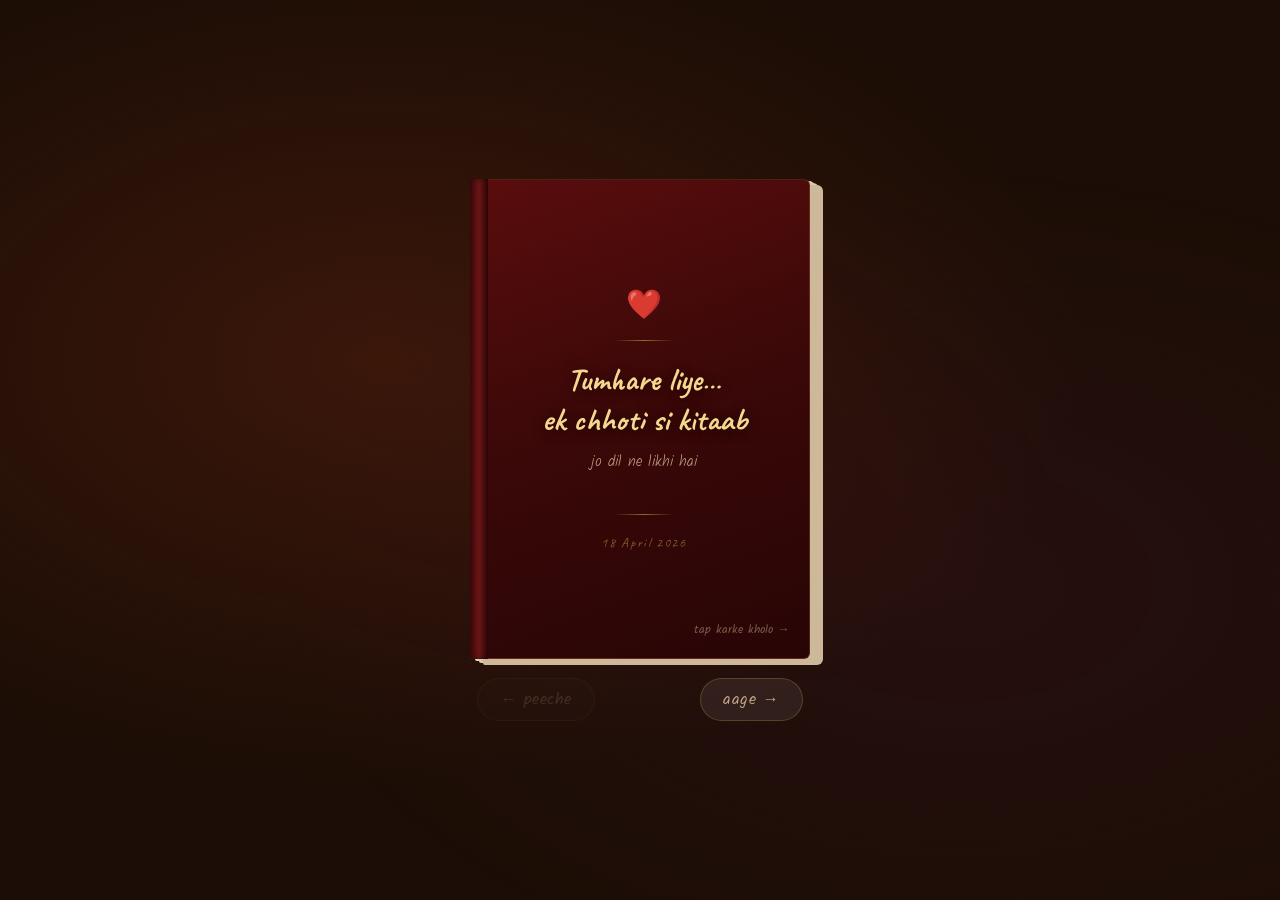
<file: birthday_book.html>
<!DOCTYPE html>
<html lang="hi">
<head>
<meta charset="UTF-8">
<meta name="viewport" content="width=device-width, initial-scale=1.0, maximum-scale=1.0">
<title>Tumhare liye ❤️</title>
<link href="https://fonts.googleapis.com/css2?family=Kalam:wght@300;400;700&family=Caveat:wght@400;600;700&family=Playfair+Display:ital@1&display=swap" rel="stylesheet">
<style>
*, *::before, *::after { box-sizing: border-box; margin: 0; padding: 0; }

html, body {
  height: 100%;
  background: #1c0e06;
  display: flex;
  align-items: center;
  justify-content: center;
  overflow: hidden;
  user-select: none;
  -webkit-tap-highlight-color: transparent;
}

/* ── ambient background ── */
body::before {
  content: '';
  position: fixed; inset: 0;
  background:
    radial-gradient(ellipse at 30% 40%, rgba(120,40,20,0.35) 0%, transparent 55%),
    radial-gradient(ellipse at 75% 65%, rgba(80,20,50,0.2) 0%, transparent 50%);
  pointer-events: none;
}

/* ══════════════════════════════
   BOOK CONTAINER
══════════════════════════════ */
.scene {
  perspective: 1800px;
  display: flex;
  align-items: center;
  justify-content: center;
  width: 100vw;
  height: 100vh;
}

.book-wrap {
  position: relative;
  display: flex;
  flex-direction: column;
  align-items: center;
  gap: 1.2rem;
}

.book {
  position: relative;
  width: min(340px, 88vw);
  height: min(480px, 72vh);
  transform-style: preserve-3d;
}

/* ── page stack shadow (makes book look thick) ── */
.book-stack {
  position: absolute;
  bottom: -2px; right: -5px;
  width: 100%; height: 100%;
  background: #e8d8c0;
  border-radius: 2px 6px 6px 2px;
  z-index: 0;
}
.book-stack::before {
  content: '';
  position: absolute;
  bottom: -2px; right: -4px;
  width: 100%; height: 100%;
  background: #dcc8ac;
  border-radius: 2px 6px 6px 2px;
}
.book-stack::after {
  content: '';
  position: absolute;
  bottom: -4px; right: -8px;
  width: 100%; height: 100%;
  background: #ceb89a;
  border-radius: 2px 6px 6px 2px;
}

/* spine */
.book-spine {
  position: absolute;
  left: 0; top: 0; bottom: 0;
  width: 18px;
  background: linear-gradient(to right, #3a0808, #6b1515, #3a0808);
  border-radius: 3px 0 0 3px;
  z-index: 10;
  box-shadow: inset -2px 0 6px rgba(0,0,0,0.4);
}

/* ── pages ── */
.page {
  position: absolute;
  inset: 0;
  border-radius: 2px 6px 6px 2px;
  overflow: hidden;
  display: flex;
  flex-direction: column;
  z-index: 5;
  transform-origin: left center;
  backface-visibility: hidden;
  will-change: transform, opacity;
}

.page.hidden { display: none; }

/* ── COVER ── */
.page-cover {
  background: linear-gradient(160deg, #5a0d0d 0%, #3a0808 50%, #280505 100%);
  align-items: center;
  justify-content: center;
  text-align: center;
  padding: 2rem 2rem 2rem 2.5rem;
  cursor: pointer;
  border: 1px solid rgba(200,150,80,0.2);
}

.cover-ornament {
  font-size: 1.8rem;
  margin-bottom: 1.2rem;
  opacity: 0.85;
  animation: gentle-pulse 3s ease-in-out infinite;
}
@keyframes gentle-pulse {
  0%,100% { transform: scale(1); opacity: 0.85; }
  50% { transform: scale(1.08); opacity: 1; }
}

.cover-line-top {
  width: 60px; height: 1px;
  background: linear-gradient(to right, transparent, rgba(212,168,67,0.6), transparent);
  margin: 0 auto 1.2rem;
}

.cover-title {
  font-family: 'Caveat', cursive;
  font-size: clamp(1.5rem, 6vw, 2rem);
  font-weight: 700;
  color: #f5d78e;
  line-height: 1.25;
  text-shadow: 0 2px 12px rgba(0,0,0,0.5);
  margin-bottom: 0.6rem;
}

.cover-sub {
  font-family: 'Kalam', cursive;
  font-size: 0.95rem;
  font-weight: 300;
  color: rgba(240,210,170,0.7);
  margin-bottom: 1.5rem;
}

.cover-date {
  font-family: 'Caveat', cursive;
  font-size: 0.85rem;
  color: rgba(212,168,67,0.5);
  letter-spacing: 0.12em;
}

.cover-tap-hint {
  position: absolute;
  bottom: 1.2rem; right: 1.2rem;
  font-family: 'Kalam', cursive;
  font-size: 0.75rem;
  color: rgba(240,210,170,0.4);
  animation: blink 2.5s ease-in-out infinite;
}
@keyframes blink { 0%,100%{opacity:0.4;} 50%{opacity:1;} }

/* ── inner pages ── */
.page-inner {
  background: #fffbf2;
  padding: 1.5rem 1.4rem 1.2rem 2.2rem;
  justify-content: space-between;
  border-left: 18px solid transparent; /* spine space */
}

.page-top-bar {
  height: 5px;
  border-radius: 0 2px 0 0;
  flex-shrink: 0;
  margin-bottom: 1.2rem;
}
.bar-red    { background: #c0392b; }
.bar-purple { background: #7d3c98; }
.bar-blue   { background: #1a5276; }
.bar-black  { background: #555; }
.bar-gold   { background: #c0952b; }

/* lined paper */
.page-inner::before {
  content: '';
  position: absolute;
  top: 0; left: 2rem; right: 0; bottom: 0;
  background-image: repeating-linear-gradient(
    transparent, transparent 31px,
    rgba(160,130,100,0.1) 31px, rgba(160,130,100,0.1) 32px
  );
  pointer-events: none;
}
.page-inner::after {
  content: '';
  position: absolute;
  top: 0; left: 2.8rem; bottom: 0; width: 1px;
  background: rgba(180,100,100,0.12);
}

.page-body {
  flex: 1;
  min-height: 0;
  display: flex;
  flex-direction: column;
  align-items: center;
  justify-content: center;
  text-align: center;
  padding: 0.5rem 0.5rem 0;
  position: relative;
  z-index: 1;
}

.page-quote {
  font-family: 'Kalam', cursive;
  font-size: clamp(1rem, 3.5vw, 1.22rem);
  font-weight: 400;
  line-height: 1.65;
  color: #2a1a0e;
}

/* intro page special */
.page-intro .page-quote {
  font-size: clamp(0.88rem, 3vw, 1.05rem);
  line-height: 1.8;
  text-align: left;
  color: #2a1a0e;
  white-space: pre-wrap;
}

.page-footer {
  display: flex;
  align-items: center;
  justify-content: space-between;
  padding-top: 0.8rem;
  border-top: 1px solid rgba(160,130,100,0.15);
  flex-shrink: 0;
  position: relative; z-index: 1;
}

.page-num {
  font-family: 'Caveat', cursive;
  font-size: 0.75rem;
  color: rgba(100,80,60,0.45);
}

.page-turn-hint {
  font-family: 'Kalam', cursive;
  font-size: 0.72rem;
  color: rgba(100,80,60,0.4);
  animation: blink 3s ease-in-out infinite;
}

/* color dot */
.color-dot {
  width: 7px; height: 7px;
  border-radius: 50%;
  flex-shrink: 0;
}
.dot-red    { background: #c0392b; }
.dot-purple { background: #7d3c98; }
.dot-blue   { background: #1a5276; }
.dot-black  { background: #888; }

/* ── scrollable letter/calc pages ── */
.page-letter .page-body,
.page-calc .page-body {
  overflow-y: auto;
  -webkit-overflow-scrolling: touch;
  align-items: flex-start;
  justify-content: flex-start;
  text-align: left;
  padding-right: 0.3rem;
  gap: 0;
}
.page-letter .page-body::-webkit-scrollbar,
.page-calc .page-body::-webkit-scrollbar { width: 3px; }
.page-letter .page-body::-webkit-scrollbar-thumb,
.page-calc .page-body::-webkit-scrollbar-thumb { background: rgba(160,110,80,0.3); border-radius: 2px; }

.letter-salute {
  font-family: 'Kalam', cursive;
  font-size: 1.1rem;
  font-weight: 700;
  color: #8b1a1a;
  margin-bottom: 0.8rem;
}
.letter-text {
  font-family: 'Kalam', cursive;
  font-size: clamp(0.82rem, 2.6vw, 0.94rem);
  line-height: 1.85;
  color: #2a1a0e;
}
.letter-sign {
  font-family: 'Caveat', cursive;
  font-size: 0.95rem;
  color: #8b6347;
  font-style: italic;
  margin-top: 0.7rem;
}

.calc-pin {
  font-size: 0.9rem;
  margin-bottom: 0.4rem;
  display: block;
}
.calc-box {
  background: rgba(255,230,100,0.18);
  border-left: 3px solid #c0a020;
  border-radius: 0 4px 4px 0;
  padding: 0.5rem 0.7rem;
  margin: 0.6rem 0;
  font-family: 'Kalam', cursive;
  font-size: clamp(0.82rem, 2.5vw, 0.92rem);
  color: #3a2800;
  line-height: 1.7;
}
.calc-highlight {
  font-weight: 700;
  color: #7a4800;
}
.calc-ending {
  font-family: 'Kalam', cursive;
  font-size: clamp(0.82rem, 2.5vw, 0.93rem);
  line-height: 1.8;
  color: #2a1a0e;
  margin-top: 0.5rem;
}

/* ══ FLIP ANIMATIONS ══ */
@keyframes flipOut {
  0%   { transform: rotateY(0deg); }
  100% { transform: rotateY(-90deg); }
}
@keyframes flipIn {
  0%   { transform: rotateY(90deg); }
  100% { transform: rotateY(0deg); }
}
@keyframes flipOutBack {
  0%   { transform: rotateY(0deg); }
  100% { transform: rotateY(90deg); }
}
@keyframes flipInBack {
  0%   { transform: rotateY(-90deg); }
  100% { transform: rotateY(0deg); }
}

.anim-flip-out      { animation: flipOut 0.22s ease-in forwards; }
.anim-flip-in       { animation: flipIn 0.22s ease-out forwards; }
.anim-flip-out-back { animation: flipOutBack 0.22s ease-in forwards; }
.anim-flip-in-back  { animation: flipInBack 0.22s ease-out forwards; }

/* ══ NAV BUTTONS ══ */
.nav-row {
  display: flex;
  align-items: center;
  gap: 1.4rem;
  position: relative;
  z-index: 20;
}

.nav-btn {
  background: rgba(255,255,255,0.07);
  border: 1px solid rgba(212,168,67,0.25);
  color: rgba(240,210,170,0.75);
  font-family: 'Kalam', cursive;
  font-size: 1rem;
  padding: 0.5rem 1.4rem;
  border-radius: 40px;
  cursor: pointer;
  transition: all 0.2s;
  letter-spacing: 0.03em;
}
.nav-btn:hover { background: rgba(212,168,67,0.15); color: #f5d78e; }
.nav-btn:active { transform: scale(0.96); }
.nav-btn:disabled { opacity: 0.2; cursor: default; }

.page-counter {
  font-family: 'Caveat', cursive;
  font-size: 0.9rem;
  color: rgba(240,210,170,0.45);
  min-width: 60px;
  text-align: center;
}

/* left/right tap zones on page */
.tap-left, .tap-right {
  position: absolute;
  top: 0; bottom: 0;
  width: 40%;
  z-index: 20;
  cursor: pointer;
}
.tap-left  { left: 0; }
.tap-right { right: 0; }
</style>
</head>
<body>

<div class="scene">
  <div class="book-wrap">

    <div class="book" id="book">
      <div class="book-stack"></div>
      <div class="book-spine"></div>
      <!-- pages injected by JS -->
    </div>

    <div class="nav-row">
      <button class="nav-btn" id="btnPrev" onclick="turnPage(-1)" disabled>← peeche</button>
      <span class="page-counter" id="counter"></span>
      <button class="nav-btn" id="btnNext" onclick="turnPage(1)">aage →</button>
    </div>

  </div>
</div>

<script>
const notes = [
  ['red','Bas tum'],['black','Tum + main = trouble 😏'],['purple','Tumhari bahut yaad aati hai'],
  ['red','Tum meri ho… bas'],['blue','Mujhe tumpe proud hai'],['purple','Tumhare bina sab adhoora'],
  ['red','Tum meri peace ho'],['black','Tum meri weakness ho'],['blue','Tum enough ho'],
  ['purple','Distance irritate karta hai'],['red','Tum meri life ho'],['purple','Har din tumse milne ka wait'],
  ['blue','Tum strong ho'],['black','Tumhe dekh ke control loose ho jata hai 😏'],['red','Tum meri comfort ho'],
  ['purple','Tumhare bina din incomplete'],['blue','Tum sab kar sakti ho'],['black','Tum dangerously attractive ho'],
  ['red','Tum meri jagah ho'],['purple','Raat me tum zyada yaad aati ho'],['red','Bas tum ❤️'],
  ['blue','Tum meri support system ho'],['purple','Tumhe paas chahiye hota hai kabhi kabhi'],
  ['black','Tum meri distraction ho'],['red','Tum meri constant ho'],['purple','Tumhare bina boring lagta hai'],
  ['blue','Tum amazing ho'],['black','Tum meri ho 😏'],['red','Tum meri story ho'],
  ['purple','Tumhari presence hi kaafi hai'],['red','Tum meri ho… bas ❤️'],['blue','Tum solid ho'],
  ['purple','Tumhare saath hona miss karta hoon'],['black','Tum ho toh sab intense lagta hai'],
  ['red','Tum meri reality ho'],['purple','Tumhare bina sab slow lagta hai'],['blue','Tum genuine ho'],
  ['black','Tumhe dekh ke thoughts dangerous ho jate hain 😉'],['red','Tum meri priority ho'],
  ['purple','Tum door ho… phir bhi paas ho'],['red','Bas tum'],['blue','Tum real ho'],
  ['purple','Tumhe paas rakhna hai bas'],['black','Tum ho toh focus shift ho jata hai'],
  ['red','Tum meri safe jagah ho'],['purple','Tumhare bina sab off track'],['blue','Tum important ho'],
  ['black','Tum meri favourite trouble ho'],['red','Tum meri life ka best feeling ho'],
  ['purple','Tumhare bina kuch bhi same nahi'],['red','Tum meri ho… bas'],['blue','Tum powerful ho'],
  ['purple','Tumhari yaad strong hai'],['black','Tum meri aadat ban rahi ho'],['red','Tum meri peace ho'],
  ['purple','Distance tough hai'],['blue','Tum meri strength ho'],['black','Tum paas hoti ho toh sab bhool jata hoon'],
  ['red','Tum meri comfort ho'],['purple','Tumhare saath sab complete'],['red','Bas tum ❤️'],
  ['blue','Tum meri team ho'],['purple','Missing you is daily routine'],['black','Tum meri problem bhi ho solution bhi'],
  ['red','Tum meri jagah ho'],['purple','Tumhare bina sab slow lagta hai'],['blue','Tum dependable ho'],
  ['black','Tumhe ignore karna mushkil hai'],['red','Tum meri life ho'],['purple','Tumhare bina din incomplete'],
  ['red','Tum meri ho… bas ❤️'],['blue','Tum reliable ho'],['purple','Tumhari presence miss karta hoon'],
  ['black','Tum ho toh sab exciting lagta hai'],['red','Tum meri constant ho'],['purple','Tumhe feel karna hai'],
  ['blue','Tum meri clarity ho'],['black','Tum meri limit cross kara deti ho'],['red','Tum meri story ho'],
  ['purple','Tumhare bina boring lagta hai'],['red','Bas tum'],['blue','Tum meri energy ho'],
  ['purple','Har din tumse milne ka wait'],['black','Tum meri control test ho'],['red','Tum meri reality ho'],
  ['purple','Raat me tum zyada yaad aati ho'],['blue','Tum meri support ho'],
  ['black','Tum ho toh sab heat feel hota hai'],['red','Tum meri priority ho'],
  ['purple','Tumhari bahut yaad aati hai'],['red','Tum meri ho… bas'],['blue','Tum meri backbone ho'],
  ['purple','Tum door ho par dil ke paas ho'],['black','Tum meri weakness ho'],['red','Tum meri peace ho'],
  ['purple','Tumhare bina sab adhoora'],['blue','Tum strong backbone ho'],['black','Tum ho toh sab addictive lagta hai'],
  ['red','Tum meri comfort ho'],['purple','Tumhe paas chahiye hota hai'],['red','Bas tum ❤️'],
  ['blue','Tum meri partner ho'],['purple','Distance irritate karta hai'],['black','Tum ho toh sab risky lagta hai'],
  ['red','Tum meri jagah ho'],['purple','Tumhare bina sab off track'],['blue','Tum meri confidence ho'],
  ['black','Tum ho toh sab wild lagta hai'],['red','Tum meri life ho'],['purple','Tumhare bina sab slow lagta hai'],
  ['red','Tum meri ho… bas ❤️'],['blue','Tum meri support system ho'],['purple','Tumhare bina kuch same nahi'],
  ['black','Tum ho toh sab shift ho jata hai'],['red','Tum meri reality ho'],['purple','Tumhari yaad strong hai'],
  ['blue','Tum amazing ho'],['black','Tum + main = trouble 😏'],['red','Bas tum'],
  ['purple','Bas tum hi chahiye']
];

// build pages array: 0=cover, 1=intro, 2..121=notes, 122=ending
const pages = [];
const book  = document.getElementById('book');

function makePage(cls) {
  const d = document.createElement('div');
  d.className = 'page hidden ' + cls;
  book.appendChild(d);
  pages.push(d);
  return d;
}

// COVER
const cover = makePage('page-cover');
cover.innerHTML = `
  <div class="cover-ornament">❤️</div>
  <div class="cover-line-top"></div>
  <div class="cover-title">Tumhare liye…<br>ek chhoti si kitaab</div>
  <div class="cover-sub">jo dil ne likhi hai</div>
  <div class="cover-line-top" style="margin-top:1rem"></div>
  <div class="cover-date">18 April 2026</div>
  <div class="cover-tap-hint">tap karke kholo →</div>
  <div class="tap-right" onclick="turnPage(1)"></div>
`;

// HOME PAGE 1 — Birthday Message
const home1 = makePage('page-inner page-letter');
home1.innerHTML = `
  <div class="page-top-bar bar-red"></div>
  <div class="page-body">
    <div class="letter-salute">जन्मदिन मुबारक हो ❤️</div>
    <div class="letter-text">सच बोलें तो तुम्हारे बिना सब अधूरा लगता है, और तुम्हारे साथ सब पूरा। तुम हो तो हर चीज़ आसान लगती है, हर दिन manageable लगता है।

तुम्हारी आदत सी हो गई है हमें… और अब बस तुम ही चाहिए।

Distance हो या situation कुछ भी हो, तुम हमेशा हमारे साथ रहती हो — दिमाग में, दिल में, हर जगह। और सच बताएं… कभी-कभी तुम्हें इतना पास रखने का मन करता है कि कहीं जाने ही ना दूँ 😏

हम शायद हर बार सही तरीके से express नहीं कर पाते, पर सच में… तुम हमारी life का best part हो।

आज का दिन तुम्हारा है, और honestly, तुम ही हमारी सबसे बड़ी खुशी हो।

आज थोड़ा ज़्यादा प्यार मिलने वाला है तुम्हें… ready रहना 😉</div>
    <div class="letter-sign">बस ऐसे ही हमारी रहना… हमेशा ❤️</div>
  </div>
  <div class="page-footer">
    <span class="page-num">❤️</span>
    <span class="page-turn-hint">aage palatna →</span>
  </div>
  <div class="tap-left" onclick="turnPage(-1)"></div>
  <div class="tap-right" onclick="turnPage(1)"></div>
`;

// HOME PAGE 2 — Fun Calculation
const home2 = makePage('page-inner page-calc');
home2.innerHTML = `
  <div class="page-top-bar bar-gold"></div>
  <div class="page-body">
    <span class="calc-pin">📌</span>
    <div class="calc-box">
      Ek chhota sa calculation kiya… 😄<br>
      <span class="calc-highlight">18 April 1998 → aaj tak</span><br>
      = 27 years, 11 months, 30 days<br>
      Matlab… <span class="calc-highlight">335 months aur 30 days</span><br>
      (almost 336 months)
    </div>
    <div class="calc-ending">Aur itne time me duniya me bahut kuch hua hoga… par sabse best cheez jo hui —<br><br>
      <span style="font-weight:700;color:#8b1a1a;">wo tum ho ❤️</span><br><br>
      Aur honestly… ab bas <span style="font-weight:700;">lifetime subscription</span> chahiye tumhari 😉
    </div>
  </div>
  <div class="page-footer">
    <span class="page-num">😄</span>
    <span class="page-turn-hint">notes dekhna → →</span>
  </div>
  <div class="tap-left" onclick="turnPage(-1)"></div>
  <div class="tap-right" onclick="turnPage(1)"></div>
`;

// NOTE PAGES
notes.forEach(([color, text], i) => {
  const p = makePage('page-inner');
  const barClass  = { red:'bar-red', purple:'bar-purple', blue:'bar-blue', black:'bar-black' }[color];
  const dotClass  = { red:'dot-red', purple:'dot-purple', blue:'dot-blue', black:'dot-black' }[color];
  const isLast = i === notes.length - 1;
  p.innerHTML = `
    <div class="page-top-bar ${barClass}"></div>
    <div class="page-body">
      <div class="page-quote">${text}</div>
    </div>
    <div class="page-footer">
      <span class="page-num">${i+1} / ${notes.length}</span>
      <span class="color-dot ${dotClass}"></span>
      <span class="page-turn-hint">${isLast ? '← wapas' : 'aage palatna →'}</span>
    </div>
    <div class="tap-left" onclick="turnPage(-1)"></div>
    <div class="tap-right" onclick="turnPage(1)"></div>
  `;
});

// ENDING PAGE
const ending = makePage('page-inner');
ending.innerHTML = `
  <div class="page-top-bar bar-red"></div>
  <div class="page-body" style="gap:0.8rem">
    <div style="font-size:2rem">❤️</div>
    <div class="page-quote" style="font-size:1.3rem;font-weight:700;font-family:'Caveat',cursive;">bas tum…</div>
    <div class="page-quote" style="font-size:0.95rem;opacity:0.6;margin-top:0.4rem">hamesha ❤️</div>
  </div>
  <div class="page-footer">
    <span class="page-num">— aakhir</span>
    <span class="page-turn-hint"></span>
  </div>
  <div class="tap-left" onclick="turnPage(-1)"></div>
`;

// ── STATE ──
let cur = 0;
let flipping = false;
pages[0].classList.remove('hidden');

updateUI();

function updateUI() {
  document.getElementById('counter').textContent =
    cur === 0 ? '' :
    cur === 1 ? '❤️' :
    cur === 2 ? '😄' :
    cur === pages.length - 1 ? 'khatam ❤️' :
    `${cur - 2} / ${notes.length}`;

  document.getElementById('btnPrev').disabled = (cur === 0);
  document.getElementById('btnNext').disabled = (cur === pages.length - 1);
}

function turnPage(dir) {
  if (flipping) return;
  const next = cur + dir;
  if (next < 0 || next >= pages.length) return;

  flipping = true;
  const outPage = pages[cur];
  const inPage  = pages[next];

  const outAnim = dir > 0 ? 'anim-flip-out' : 'anim-flip-out-back';
  const inAnim  = dir > 0 ? 'anim-flip-in'  : 'anim-flip-in-back';

  outPage.classList.add(outAnim);

  setTimeout(() => {
    outPage.classList.remove(outAnim);
    outPage.classList.add('hidden');

    inPage.classList.remove('hidden');
    inPage.classList.add(inAnim);

    setTimeout(() => {
      inPage.classList.remove(inAnim);
      cur = next;
      flipping = false;
      updateUI();
    }, 220);
  }, 220);
}

// keyboard nav
document.addEventListener('keydown', e => {
  if (e.key === 'ArrowRight' || e.key === 'ArrowDown') turnPage(1);
  if (e.key === 'ArrowLeft'  || e.key === 'ArrowUp')   turnPage(-1);
});

// swipe
let touchX = null;
document.addEventListener('touchstart', e => { touchX = e.touches[0].clientX; }, { passive: true });
document.addEventListener('touchend', e => {
  if (touchX === null) return;
  const dx = e.changedTouches[0].clientX - touchX;
  if (Math.abs(dx) > 40) turnPage(dx < 0 ? 1 : -1);
  touchX = null;
}, { passive: true });
</script>
</body>
</html>
</file>
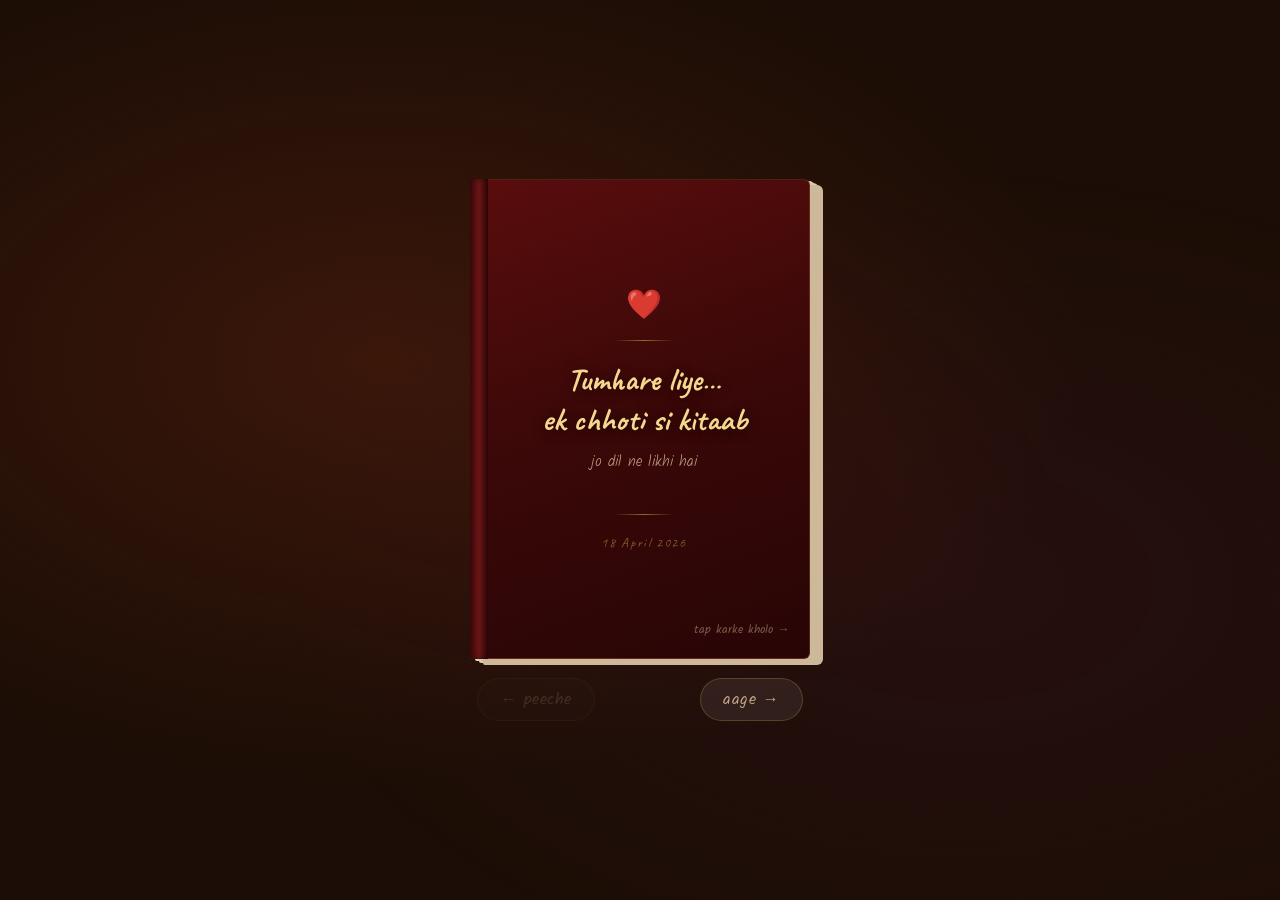
<file: docs/birthday_book.html>
<!DOCTYPE html>
<html lang="hi">
<head>
<meta charset="UTF-8">
<meta name="viewport" content="width=device-width, initial-scale=1.0, maximum-scale=1.0">
<title>Tumhare liye ❤️</title>
<link href="https://fonts.googleapis.com/css2?family=Kalam:wght@300;400;700&family=Caveat:wght@400;600;700&family=Playfair+Display:ital@1&display=swap" rel="stylesheet">
<style>
*, *::before, *::after { box-sizing: border-box; margin: 0; padding: 0; }

html, body {
  height: 100%;
  background: #1c0e06;
  display: flex;
  align-items: center;
  justify-content: center;
  overflow: hidden;
  user-select: none;
  -webkit-tap-highlight-color: transparent;
}

/* ── ambient background ── */
body::before {
  content: '';
  position: fixed; inset: 0;
  background:
    radial-gradient(ellipse at 30% 40%, rgba(120,40,20,0.35) 0%, transparent 55%),
    radial-gradient(ellipse at 75% 65%, rgba(80,20,50,0.2) 0%, transparent 50%);
  pointer-events: none;
}

/* ══════════════════════════════
   BOOK CONTAINER
══════════════════════════════ */
.scene {
  perspective: 1800px;
  display: flex;
  align-items: center;
  justify-content: center;
  width: 100vw;
  height: 100vh;
}

.book-wrap {
  position: relative;
  display: flex;
  flex-direction: column;
  align-items: center;
  gap: 1.2rem;
}

.book {
  position: relative;
  width: min(340px, 88vw);
  height: min(480px, 72vh);
  transform-style: preserve-3d;
}

/* ── page stack shadow (makes book look thick) ── */
.book-stack {
  position: absolute;
  bottom: -2px; right: -5px;
  width: 100%; height: 100%;
  background: #e8d8c0;
  border-radius: 2px 6px 6px 2px;
  z-index: 0;
}
.book-stack::before {
  content: '';
  position: absolute;
  bottom: -2px; right: -4px;
  width: 100%; height: 100%;
  background: #dcc8ac;
  border-radius: 2px 6px 6px 2px;
}
.book-stack::after {
  content: '';
  position: absolute;
  bottom: -4px; right: -8px;
  width: 100%; height: 100%;
  background: #ceb89a;
  border-radius: 2px 6px 6px 2px;
}

/* spine */
.book-spine {
  position: absolute;
  left: 0; top: 0; bottom: 0;
  width: 18px;
  background: linear-gradient(to right, #3a0808, #6b1515, #3a0808);
  border-radius: 3px 0 0 3px;
  z-index: 10;
  box-shadow: inset -2px 0 6px rgba(0,0,0,0.4);
}

/* ── pages ── */
.page {
  position: absolute;
  inset: 0;
  border-radius: 2px 6px 6px 2px;
  overflow: hidden;
  display: flex;
  flex-direction: column;
  z-index: 5;
  transform-origin: left center;
  backface-visibility: hidden;
  will-change: transform, opacity;
}

.page.hidden { display: none; }

/* ── COVER ── */
.page-cover {
  background: linear-gradient(160deg, #5a0d0d 0%, #3a0808 50%, #280505 100%);
  align-items: center;
  justify-content: center;
  text-align: center;
  padding: 2rem 2rem 2rem 2.5rem;
  cursor: pointer;
  border: 1px solid rgba(200,150,80,0.2);
}

.cover-ornament {
  font-size: 1.8rem;
  margin-bottom: 1.2rem;
  opacity: 0.85;
  animation: gentle-pulse 3s ease-in-out infinite;
}
@keyframes gentle-pulse {
  0%,100% { transform: scale(1); opacity: 0.85; }
  50% { transform: scale(1.08); opacity: 1; }
}

.cover-line-top {
  width: 60px; height: 1px;
  background: linear-gradient(to right, transparent, rgba(212,168,67,0.6), transparent);
  margin: 0 auto 1.2rem;
}

.cover-title {
  font-family: 'Caveat', cursive;
  font-size: clamp(1.5rem, 6vw, 2rem);
  font-weight: 700;
  color: #f5d78e;
  line-height: 1.25;
  text-shadow: 0 2px 12px rgba(0,0,0,0.5);
  margin-bottom: 0.6rem;
}

.cover-sub {
  font-family: 'Kalam', cursive;
  font-size: 0.95rem;
  font-weight: 300;
  color: rgba(240,210,170,0.7);
  margin-bottom: 1.5rem;
}

.cover-date {
  font-family: 'Caveat', cursive;
  font-size: 0.85rem;
  color: rgba(212,168,67,0.5);
  letter-spacing: 0.12em;
}

.cover-tap-hint {
  position: absolute;
  bottom: 1.2rem; right: 1.2rem;
  font-family: 'Kalam', cursive;
  font-size: 0.75rem;
  color: rgba(240,210,170,0.4);
  animation: blink 2.5s ease-in-out infinite;
}
@keyframes blink { 0%,100%{opacity:0.4;} 50%{opacity:1;} }

/* ── inner pages ── */
.page-inner {
  background: #fffbf2;
  padding: 1.2rem 1.2rem 1rem 2.2rem;
  justify-content: space-between;
  border-left: 18px solid transparent;
}

.page-top-bar {
  height: 5px;
  border-radius: 0 2px 0 0;
  flex-shrink: 0;
  margin-bottom: 1.2rem;
}
.bar-red    { background: #c0392b; }
.bar-purple { background: #7d3c98; }
.bar-blue   { background: #1a5276; }
.bar-black  { background: #555; }
.bar-gold   { background: #c0952b; }

/* lined paper */
.page-inner::before {
  content: '';
  position: absolute;
  top: 0; left: 2rem; right: 0; bottom: 0;
  background-image: repeating-linear-gradient(
    transparent, transparent 31px,
    rgba(160,130,100,0.1) 31px, rgba(160,130,100,0.1) 32px
  );
  pointer-events: none;
}
.page-inner::after {
  content: '';
  position: absolute;
  top: 0; left: 2.8rem; bottom: 0; width: 1px;
  background: rgba(180,100,100,0.12);
}

.page-body {
  flex: 1;
  min-height: 0;
  display: flex;
  flex-direction: column;
  align-items: center;
  justify-content: center;
  text-align: center;
  padding: 0.5rem 0.5rem 0;
  position: relative;
  z-index: 1;
}

.page-quote {
  font-family: 'Kalam', cursive;
  font-size: clamp(1rem, 3.5vw, 1.22rem);
  font-weight: 400;
  line-height: 1.65;
  color: #2a1a0e;
}

/* intro page special */
.page-intro .page-quote {
  font-size: clamp(0.88rem, 3vw, 1.05rem);
  line-height: 1.8;
  text-align: left;
  color: #2a1a0e;
  white-space: pre-wrap;
}

.page-footer {
  display: flex;
  align-items: center;
  justify-content: space-between;
  padding-top: 0.8rem;
  border-top: 1px solid rgba(160,130,100,0.15);
  flex-shrink: 0;
  position: relative; z-index: 1;
}

.page-num {
  font-family: 'Caveat', cursive;
  font-size: 0.75rem;
  color: rgba(100,80,60,0.45);
}

.page-turn-hint {
  font-family: 'Kalam', cursive;
  font-size: 0.72rem;
  color: rgba(100,80,60,0.4);
  animation: blink 3s ease-in-out infinite;
}

/* color dot */
.color-dot {
  width: 7px; height: 7px;
  border-radius: 50%;
  flex-shrink: 0;
}
.dot-red    { background: #c0392b; }
.dot-purple { background: #7d3c98; }
.dot-blue   { background: #1a5276; }
.dot-black  { background: #888; }

.letter-continued {
  font-family: 'Caveat', cursive;
  font-size: 0.82rem;
  color: #8b1a1a;
  opacity: 0.6;
  margin-top: 0.8rem;
  font-style: italic;
  animation: blink 2.5s ease-in-out infinite;
}
.letter-continued-top {
  font-family: 'Caveat', cursive;
  font-size: 0.78rem;
  color: #8b6347;
  opacity: 0.55;
  margin-bottom: 0.6rem;
  font-style: italic;
}

/* ── scrollable letter/calc pages ── */
.page-letter .page-body,
.page-calc .page-body {
  display: block;
  overflow-y: auto;
  -webkit-overflow-scrolling: touch;
  text-align: left;
  padding-right: 0.4rem;
}
.page-letter .page-body::-webkit-scrollbar,
.page-calc .page-body::-webkit-scrollbar { width: 3px; }
.page-letter .page-body::-webkit-scrollbar-thumb,
.page-calc .page-body::-webkit-scrollbar-thumb { background: rgba(160,110,80,0.3); border-radius: 2px; }

.letter-salute {
  font-family: 'Kalam', cursive;
  font-size: 1rem;
  font-weight: 700;
  color: #8b1a1a;
  margin-bottom: 0.6rem;
}
.letter-text {
  font-family: 'Kalam', cursive;
  font-size: clamp(0.76rem, 2.3vw, 0.86rem);
  line-height: 1.75;
  color: #2a1a0e;
  white-space: pre-wrap;
}
.letter-sign {
  font-family: 'Caveat', cursive;
  font-size: 0.9rem;
  color: #8b6347;
  font-style: italic;
  margin-top: 0.5rem;
}

.calc-pin {
  font-size: 0.9rem;
  margin-bottom: 0.4rem;
  display: block;
}
.calc-box {
  background: rgba(255,230,100,0.18);
  border-left: 3px solid #c0a020;
  border-radius: 0 4px 4px 0;
  padding: 0.5rem 0.7rem;
  margin: 0.6rem 0;
  font-family: 'Kalam', cursive;
  font-size: clamp(0.82rem, 2.5vw, 0.92rem);
  color: #3a2800;
  line-height: 1.7;
}
.calc-highlight {
  font-weight: 700;
  color: #7a4800;
}
.calc-ending {
  font-family: 'Kalam', cursive;
  font-size: clamp(0.82rem, 2.5vw, 0.93rem);
  line-height: 1.8;
  color: #2a1a0e;
  margin-top: 0.5rem;
}

/* ══ FLIP ANIMATIONS ══ */
@keyframes flipOut {
  0%   { transform: rotateY(0deg); }
  100% { transform: rotateY(-90deg); }
}
@keyframes flipIn {
  0%   { transform: rotateY(90deg); }
  100% { transform: rotateY(0deg); }
}
@keyframes flipOutBack {
  0%   { transform: rotateY(0deg); }
  100% { transform: rotateY(90deg); }
}
@keyframes flipInBack {
  0%   { transform: rotateY(-90deg); }
  100% { transform: rotateY(0deg); }
}

.anim-flip-out      { animation: flipOut 0.22s ease-in forwards; }
.anim-flip-in       { animation: flipIn 0.22s ease-out forwards; }
.anim-flip-out-back { animation: flipOutBack 0.22s ease-in forwards; }
.anim-flip-in-back  { animation: flipInBack 0.22s ease-out forwards; }

/* ══ NAV BUTTONS ══ */
.nav-row {
  display: flex;
  align-items: center;
  gap: 1.4rem;
  position: relative;
  z-index: 20;
}

.nav-btn {
  background: rgba(255,255,255,0.07);
  border: 1px solid rgba(212,168,67,0.25);
  color: rgba(240,210,170,0.75);
  font-family: 'Kalam', cursive;
  font-size: 1rem;
  padding: 0.5rem 1.4rem;
  border-radius: 40px;
  cursor: pointer;
  transition: all 0.2s;
  letter-spacing: 0.03em;
}
.nav-btn:hover { background: rgba(212,168,67,0.15); color: #f5d78e; }
.nav-btn:active { transform: scale(0.96); }
.nav-btn:disabled { opacity: 0.2; cursor: default; }

.page-counter {
  font-family: 'Caveat', cursive;
  font-size: 0.9rem;
  color: rgba(240,210,170,0.45);
  min-width: 60px;
  text-align: center;
}

/* left/right tap zones on page */
.tap-left, .tap-right {
  position: absolute;
  top: 0; bottom: 0;
  width: 40%;
  z-index: 20;
  cursor: pointer;
}
.tap-left  { left: 0; }
.tap-right { right: 0; }
</style>
</head>
<body>

<div class="scene">
  <div class="book-wrap">

    <div class="book" id="book">
      <div class="book-stack"></div>
      <div class="book-spine"></div>
      <!-- pages injected by JS -->
    </div>

    <div class="nav-row">
      <button class="nav-btn" id="btnPrev" onclick="turnPage(-1)" disabled>← peeche</button>
      <span class="page-counter" id="counter"></span>
      <button class="nav-btn" id="btnNext" onclick="turnPage(1)">aage →</button>
    </div>

  </div>
</div>

<script>
const notes = [
  ['red','Bas tum'],['black','Tum + main = trouble 😏'],['purple','Tumhari bahut yaad aati hai'],
  ['red','Tum meri ho… bas'],['blue','Mujhe tumpe proud hai'],['purple','Tumhare bina sab adhoora'],
  ['red','Tum meri peace ho'],['black','Tum meri weakness ho'],['blue','Tum enough ho'],
  ['purple','Distance irritate karta hai'],['red','Tum meri life ho'],['purple','Har din tumse milne ka wait'],
  ['blue','Tum strong ho'],['black','Tumhe dekh ke control loose ho jata hai 😏'],['red','Tum meri comfort ho'],
  ['purple','Tumhare bina din incomplete'],['blue','Tum sab kar sakti ho'],['black','Tum dangerously attractive ho'],
  ['red','Tum meri jagah ho'],['purple','Raat me tum zyada yaad aati ho'],['red','Bas tum ❤️'],
  ['blue','Tum meri support system ho'],['purple','Tumhe paas chahiye hota hai kabhi kabhi'],
  ['black','Tum meri distraction ho'],['red','Tum meri constant ho'],['purple','Tumhare bina boring lagta hai'],
  ['blue','Tum amazing ho'],['black','Tum meri ho 😏'],['red','Tum meri story ho'],
  ['purple','Tumhari presence hi kaafi hai'],['red','Tum meri ho… bas ❤️'],['blue','Tum solid ho'],
  ['purple','Tumhare saath hona miss karta hoon'],['black','Tum ho toh sab intense lagta hai'],
  ['red','Tum meri reality ho'],['purple','Tumhare bina sab slow lagta hai'],['blue','Tum genuine ho'],
  ['black','Tumhe dekh ke thoughts dangerous ho jate hain 😉'],['red','Tum meri priority ho'],
  ['purple','Tum door ho… phir bhi paas ho'],['red','Bas tum'],['blue','Tum real ho'],
  ['purple','Tumhe paas rakhna hai bas'],['black','Tum ho toh focus shift ho jata hai'],
  ['red','Tum meri safe jagah ho'],['purple','Tumhare bina sab off track'],['blue','Tum important ho'],
  ['black','Tum meri favourite trouble ho'],['red','Tum meri life ka best feeling ho'],
  ['purple','Tumhare bina kuch bhi same nahi'],['red','Tum meri ho… bas'],['blue','Tum powerful ho'],
  ['purple','Tumhari yaad strong hai'],['black','Tum meri aadat ban rahi ho'],['red','Tum meri peace ho'],
  ['purple','Distance tough hai'],['blue','Tum meri strength ho'],['black','Tum paas hoti ho toh sab bhool jata hoon'],
  ['red','Tum meri comfort ho'],['purple','Tumhare saath sab complete'],['red','Bas tum ❤️'],
  ['blue','Tum meri team ho'],['purple','Missing you is daily routine'],['black','Tum meri problem bhi ho solution bhi'],
  ['red','Tum meri jagah ho'],['purple','Tumhare bina sab slow lagta hai'],['blue','Tum dependable ho'],
  ['black','Tumhe ignore karna mushkil hai'],['red','Tum meri life ho'],['purple','Tumhare bina din incomplete'],
  ['red','Tum meri ho… bas ❤️'],['blue','Tum reliable ho'],['purple','Tumhari presence miss karta hoon'],
  ['black','Tum ho toh sab exciting lagta hai'],['red','Tum meri constant ho'],['purple','Tumhe feel karna hai'],
  ['blue','Tum meri clarity ho'],['black','Tum meri limit cross kara deti ho'],['red','Tum meri story ho'],
  ['purple','Tumhare bina boring lagta hai'],['red','Bas tum'],['blue','Tum meri energy ho'],
  ['purple','Har din tumse milne ka wait'],['black','Tum meri control test ho'],['red','Tum meri reality ho'],
  ['purple','Raat me tum zyada yaad aati ho'],['blue','Tum meri support ho'],
  ['black','Tum ho toh sab heat feel hota hai'],['red','Tum meri priority ho'],
  ['purple','Tumhari bahut yaad aati hai'],['red','Tum meri ho… bas'],['blue','Tum meri backbone ho'],
  ['purple','Tum door ho par dil ke paas ho'],['black','Tum meri weakness ho'],['red','Tum meri peace ho'],
  ['purple','Tumhare bina sab adhoora'],['blue','Tum strong backbone ho'],['black','Tum ho toh sab addictive lagta hai'],
  ['red','Tum meri comfort ho'],['purple','Tumhe paas chahiye hota hai'],['red','Bas tum ❤️'],
  ['blue','Tum meri partner ho'],['purple','Distance irritate karta hai'],['black','Tum ho toh sab risky lagta hai'],
  ['red','Tum meri jagah ho'],['purple','Tumhare bina sab off track'],['blue','Tum meri confidence ho'],
  ['black','Tum ho toh sab wild lagta hai'],['red','Tum meri life ho'],['purple','Tumhare bina sab slow lagta hai'],
  ['red','Tum meri ho… bas ❤️'],['blue','Tum meri support system ho'],['purple','Tumhare bina kuch same nahi'],
  ['black','Tum ho toh sab shift ho jata hai'],['red','Tum meri reality ho'],['purple','Tumhari yaad strong hai'],
  ['blue','Tum amazing ho'],['black','Tum + main = trouble 😏'],['red','Bas tum'],
  ['purple','Bas tum hi chahiye']
];

// build pages array: 0=cover, 1=intro, 2..121=notes, 122=ending
const pages = [];
const book  = document.getElementById('book');

function makePage(cls) {
  const d = document.createElement('div');
  d.className = 'page hidden ' + cls;
  book.appendChild(d);
  pages.push(d);
  return d;
}

// COVER
const cover = makePage('page-cover');
cover.innerHTML = `
  <div class="cover-ornament">❤️</div>
  <div class="cover-line-top"></div>
  <div class="cover-title">Tumhare liye…<br>ek chhoti si kitaab</div>
  <div class="cover-sub">jo dil ne likhi hai</div>
  <div class="cover-line-top" style="margin-top:1rem"></div>
  <div class="cover-date">18 April 2026</div>
  <div class="cover-tap-hint">tap karke kholo →</div>
  <div class="tap-right" onclick="turnPage(1)"></div>
`;

// HOME PAGE 1 — Birthday Message part 1
const home1 = makePage('page-inner page-letter');
home1.innerHTML = `
  <div class="page-top-bar bar-red"></div>
  <div class="page-body">
    <div class="letter-salute">जन्मदिन मुबारक हो Babbu ❤️</div>
    <div class="letter-text">सच बोलें तो तुम्हारे बिना सब अधूरा लगता है, और तुम्हारे साथ सब पूरा। तुम हो तो हर चीज आसान लगती है, हर दिन manageable लगता है। अब बस तुम ही चाहिए।

Distance हो या situation कुछ भी हो, तुम हमेशा हमारे साथ रहती हो — दिमाग में, दिल में, हर जगह।

और सच बताएं… कभी-कभी तुम्हें इतना पास रखने का मन करता है कि कहीं जाने ही ना दूँ 😏</div>
    <div class="letter-continued">aage bhi hai… →</div>
  </div>
  <div class="page-footer">
    <span class="page-num">❤️ 1 / 3</span>
    <span class="page-turn-hint">palatna →</span>
  </div>
  <div class="tap-left" onclick="turnPage(-1)"></div>
  <div class="tap-right" onclick="turnPage(1)"></div>
`;

// HOME PAGE 2 — Birthday Message part 2
const home1b = makePage('page-inner page-letter');
home1b.innerHTML = `
  <div class="page-top-bar bar-red"></div>
  <div class="page-body">
    <div class="letter-continued-top">← pehle wale se…</div>
    <div class="letter-text">हम शायद हर बार सही तरीके से express नहीं कर पाते, पर सच में… तुम हमारी life का best part हो।

आज का दिन तुम्हारा है, और honestly, तुम ही हमारी सबसे बड़ी खुशी हो।</div>
    <div class="letter-sign">बस ऐसे ही हमारी रहना… हमेशा ❤️</div>
    <div class="letter-continued">aur bhi hai… →</div>
  </div>
  <div class="page-footer">
    <span class="page-num">❤️ 2 / 3</span>
    <span class="page-turn-hint">palatna →</span>
  </div>
  <div class="tap-left" onclick="turnPage(-1)"></div>
  <div class="tap-right" onclick="turnPage(1)"></div>
`;

// HOME PAGE 3 — Dil ki baat
const home1c = makePage('page-inner page-letter');
home1c.innerHTML = `
  <div class="page-top-bar bar-red"></div>
  <div class="page-body">
    <div class="letter-continued-top">← dil se…</div>
    <div class="letter-text">hum din bhr tmhari baat kr rahe hote hain office me — ki humari biwi ye... humari biwi wo... humari biwi aisi karti hai 😄

par pata nahi, dimag me kya chalta hai ki tujhse kabhi share nahi kar paate.

aaj tera birthday hai — Happy Birthday Babbu 🎂

aur sorry… aa nahi paaye. Train ki ticket confirm nahi hui, paisa nahi tha isliye flight nahi kar paaye. Bahut mann karta hai tujhse milne ka…

ek do din pe tera sapna dekh hi lete hain — ki tu aayi hai humse milne. Isliye sapna hai 😔

iss mahine paisa ikattha karenge, agle mahine puri koshi karenge aane ki.</div>
    <div class="letter-sign">Thankuu Babbu… humko apna kr lene ke liye ❤️</div>
  </div>
  <div class="page-footer">
    <span class="page-num">❤️ 3 / 3</span>
    <span class="page-turn-hint">palatna →</span>
  </div>
  <div class="tap-left" onclick="turnPage(-1)"></div>
  <div class="tap-right" onclick="turnPage(1)"></div>
`;

// HOME PAGE 2 — Fun Calculation
const home2 = makePage('page-inner page-calc');
home2.innerHTML = `
  <div class="page-top-bar bar-gold"></div>
  <div class="page-body">
    <span class="calc-pin">📌</span>
    <div class="calc-box">
      Ek chhota sa calculation kiya… 😄<br>
      <span class="calc-highlight">18 April 1998 → aaj tak</span><br>
      = 27 years, 11 months, 30 days<br>
      Matlab… <span class="calc-highlight">335 months aur 30 days</span><br>
      (almost 336 months)
    </div>
    <div class="calc-ending">Aur itne time me duniya me bahut kuch hua hoga… par sabse best cheez jo hui —<br><br>
      <span style="font-weight:700;color:#8b1a1a;">wo tum ho ❤️</span><br><br>
      Aur honestly… ab bas <span style="font-weight:700;">lifetime subscription</span> chahiye tumhari 😉
    </div>
  </div>
  <div class="page-footer">
    <span class="page-num">😄</span>
    <span class="page-turn-hint">notes dekhna → →</span>
  </div>
  <div class="tap-left" onclick="turnPage(-1)"></div>
  <div class="tap-right" onclick="turnPage(1)"></div>
`;

// NOTE PAGES
notes.forEach(([color, text], i) => {
  const p = makePage('page-inner');
  const barClass  = { red:'bar-red', purple:'bar-purple', blue:'bar-blue', black:'bar-black' }[color];
  const dotClass  = { red:'dot-red', purple:'dot-purple', blue:'dot-blue', black:'dot-black' }[color];
  const isLast = i === notes.length - 1;
  p.innerHTML = `
    <div class="page-top-bar ${barClass}"></div>
    <div class="page-body">
      <div class="page-quote">${text}</div>
    </div>
    <div class="page-footer">
      <span class="page-num">${i+1} / ${notes.length}</span>
      <span class="color-dot ${dotClass}"></span>
      <span class="page-turn-hint">${isLast ? '← wapas' : 'aage palatna →'}</span>
    </div>
    <div class="tap-left" onclick="turnPage(-1)"></div>
    <div class="tap-right" onclick="turnPage(1)"></div>
  `;
});

// ENDING PAGE
const ending = makePage('page-inner');
ending.innerHTML = `
  <div class="page-top-bar bar-red"></div>
  <div class="page-body" style="gap:0.8rem">
    <div style="font-size:2rem">❤️</div>
    <div class="page-quote" style="font-size:1.3rem;font-weight:700;font-family:'Caveat',cursive;">bas tum…</div>
    <div class="page-quote" style="font-size:0.95rem;opacity:0.6;margin-top:0.4rem">hamesha ❤️</div>
  </div>
  <div class="page-footer">
    <span class="page-num">— aakhir</span>
    <span class="page-turn-hint"></span>
  </div>
  <div class="tap-left" onclick="turnPage(-1)"></div>
`;

// ── STATE ──
let cur = 0;
let flipping = false;
pages[0].classList.remove('hidden');

updateUI();

function updateUI() {
  document.getElementById('counter').textContent =
    cur === 0 ? '' :
    cur === 1 ? '❤️ 1/3' :
    cur === 2 ? '❤️ 2/3' :
    cur === 3 ? '❤️ 3/3' :
    cur === 4 ? '😄' :
    cur === pages.length - 1 ? 'khatam ❤️' :
    `${cur - 4} / ${notes.length}`;

  document.getElementById('btnPrev').disabled = (cur === 0);
  document.getElementById('btnNext').disabled = (cur === pages.length - 1);
}

function turnPage(dir) {
  if (flipping) return;
  const next = cur + dir;
  if (next < 0 || next >= pages.length) return;

  flipping = true;
  const outPage = pages[cur];
  const inPage  = pages[next];

  const outAnim = dir > 0 ? 'anim-flip-out' : 'anim-flip-out-back';
  const inAnim  = dir > 0 ? 'anim-flip-in'  : 'anim-flip-in-back';

  outPage.classList.add(outAnim);

  setTimeout(() => {
    outPage.classList.remove(outAnim);
    outPage.classList.add('hidden');

    inPage.classList.remove('hidden');
    inPage.classList.add(inAnim);

    setTimeout(() => {
      inPage.classList.remove(inAnim);
      cur = next;
      flipping = false;
      updateUI();
    }, 220);
  }, 220);
}

// keyboard nav
document.addEventListener('keydown', e => {
  if (e.key === 'ArrowRight' || e.key === 'ArrowDown') turnPage(1);
  if (e.key === 'ArrowLeft'  || e.key === 'ArrowUp')   turnPage(-1);
});

// swipe
let touchX = null;
document.addEventListener('touchstart', e => { touchX = e.touches[0].clientX; }, { passive: true });
document.addEventListener('touchend', e => {
  if (touchX === null) return;
  const dx = e.changedTouches[0].clientX - touchX;
  if (Math.abs(dx) > 40) turnPage(dx < 0 ? 1 : -1);
  touchX = null;
}, { passive: true });
</script>
</body>
</html>
</file>
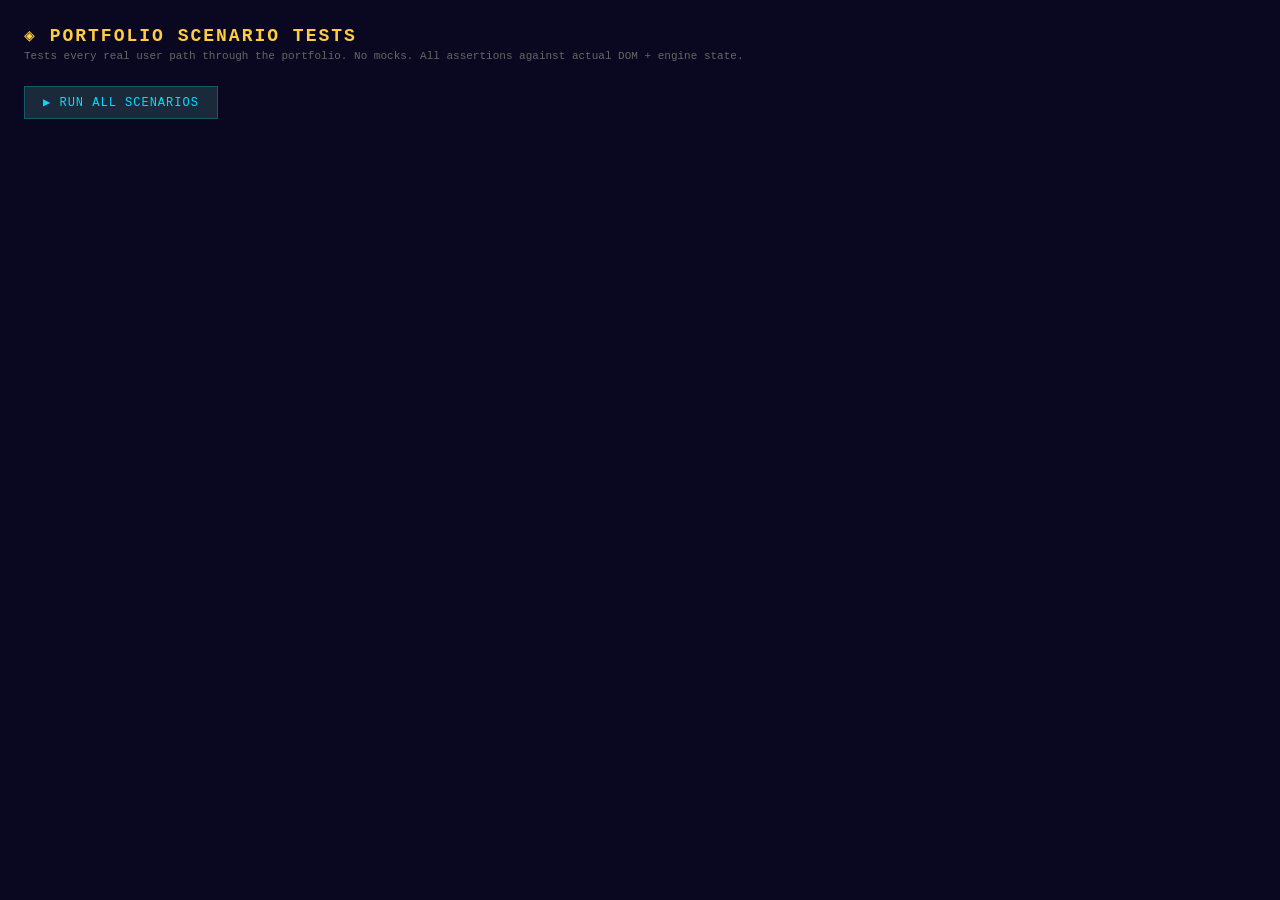
<file: docs/scenario-tests.html>
<!DOCTYPE html>
<html lang="en">
<head>
  <meta charset="UTF-8"/>
  <title>Portfolio Scenario Tests</title>
  <style>
    * { box-sizing: border-box; margin: 0; padding: 0; }
    body { background: #0a0820; color: #e0e0e0; font-family: 'Courier New', monospace; padding: 24px; }
    h1   { color: #ffcc44; margin-bottom: 4px; font-size: 18px; letter-spacing: 2px; }
    .sub { color: #666; font-size: 11px; margin-bottom: 24px; }
    .suite { margin-bottom: 32px; }
    .suite-title { color: #00ddff; font-size: 13px; letter-spacing: 1px; margin-bottom: 10px; border-bottom: 1px solid #223; padding-bottom: 6px; }
    .test { display: flex; align-items: flex-start; gap: 10px; padding: 8px 0; border-bottom: 1px solid #111; }
    .badge { font-size: 11px; font-weight: bold; min-width: 60px; text-align: center; padding: 2px 6px; border-radius: 3px; margin-top: 1px; }
    .PASS { background: #0a2a0a; color: #44ff88; border: 1px solid #1a4a1a; }
    .FAIL { background: #2a0a0a; color: #ff4444; border: 1px solid #4a1a1a; }
    .SKIP { background: #1a1a0a; color: #888; border: 1px solid #333; }
    .WARN { background: #2a1a00; color: #ffaa44; border: 1px solid #4a2a00; }
    .test-body { flex: 1; }
    .test-name { font-size: 12px; color: #ddd; margin-bottom: 3px; }
    .test-detail { font-size: 11px; color: #666; }
    .test-detail.fail { color: #ff6666; }
    .test-detail.pass { color: #44aa66; }
    .test-detail.warn { color: #ffaa44; }
    .summary { margin-top: 24px; padding: 16px; background: #0f0f1a; border: 1px solid #223; border-radius: 4px; }
    .summary-row { display: flex; gap: 24px; font-size: 13px; }
    .s-pass { color: #44ff88; } .s-fail { color: #ff4444; } .s-warn { color: #ffaa44; }
    button { background: #1a2a3a; color: #00ddff; border: 1px solid #00ddff44; padding: 8px 18px; cursor: pointer; font-family: inherit; font-size: 12px; letter-spacing: 1px; margin-bottom: 20px; }
    button:hover { background: #003344; }
    #log { margin-top: 16px; font-size: 11px; color: #445; max-height: 120px; overflow-y: auto; }
    .prereq { background: #1a0a00; border: 1px solid #4a2a00; color: #ffaa44; padding: 10px 14px; font-size: 12px; margin-bottom: 20px; border-radius: 4px; }
  </style>
</head>
<body>
<h1>◈ PORTFOLIO SCENARIO TESTS</h1>
<div class="sub">Tests every real user path through the portfolio. No mocks. All assertions against actual DOM + engine state.</div>

<div id="prereq-warn" class="prereq" style="display:none">
  ⚠ Engine not loaded. Open this from index.html in an iframe, or run alongside the live portfolio.<br>
  <small>Tests will show SKIP for any scenario that requires window.CityEngine or THREE.</small>
</div>

<button onclick="runAll()">▶ RUN ALL SCENARIOS</button>
<div id="results"></div>
<div id="log"></div>

<script>
// ─────────────────────────────────────────────────────────────────────────────
// TEST HARNESS — real assertions, no true shortcuts
// ─────────────────────────────────────────────────────────────────────────────

const results = { pass: 0, fail: 0, warn: 0, skip: 0 };
let logEl;

function log(msg) {
  if (logEl) logEl.innerHTML += `<div>${msg}</div>`;
}

function assert(condition, message, detail) {
  return { ok: condition, message, detail };
}

// ─────────────────────────────────────────────────────────────────────────────
// SCENARIO DEFINITIONS — each scenario is what a real user does
// ─────────────────────────────────────────────────────────────────────────────

const suites = [

  // ═══════════════════════════════════════════════════════════════════════════
  // SUITE 1: PAGE LOAD
  // ═══════════════════════════════════════════════════════════════════════════
  {
    name: 'PAGE LOAD — First thing user sees',
    tests: [
      {
        name: 'index.html has a canvas element',
        run() {
          const canvas = document.querySelector('canvas.webgl') || document.querySelector('canvas');
          return assert(canvas !== null, 'Canvas element exists',
            canvas ? `Found <canvas class="${canvas.className}">` : 'No canvas found in DOM');
        }
      },
      {
        name: 'city-data.js loaded — CITY_DATA exists',
        run() {
          const ok = typeof window.CITY_DATA !== 'undefined';
          return assert(ok, 'window.CITY_DATA defined',
            ok ? `${window.CITY_DATA.buildings.length} buildings loaded` : 'window.CITY_DATA is undefined — city-data.js failed to load');
        }
      },
      {
        name: 'CITY_DATA has exactly 12 temples',
        run() {
          const n = window.CITY_DATA?.buildings?.length;
          return assert(n === 12, `12 buildings in CITY_DATA`, `Found: ${n}`);
        }
      },
      {
        name: 'Loader element exists and is visible',
        run() {
          const loader = document.getElementById('loader');
          return assert(loader !== null, '#loader element exists',
            loader ? 'Found' : 'Missing — loader screen won\'t show during init');
        }
      },
      {
        name: 'Start screen exists',
        run() {
          const ss = document.getElementById('start-screen');
          return assert(ss !== null, '#start-screen exists', ss ? 'Found' : 'Missing');
        }
      },
      {
        name: 'THREE.js loaded',
        run() {
          const ok = typeof THREE !== 'undefined';
          return assert(ok, 'THREE global exists',
            ok ? `THREE r${THREE.REVISION}` : 'THREE not loaded — check CDN script tag');
        }
      },
      {
        name: 'Engine initialised — CityEngine exists',
        run() {
          const ok = typeof window.CityEngine !== 'undefined';
          if (!ok) return { ok: false, skip: true, message: 'CityEngine not yet defined', detail: 'Engine loads async (ES module). Run after page fully loads.' };
          return assert(ok, 'window.CityEngine defined', 'Engine ready');
        }
      },
    ]
  },

  // ═══════════════════════════════════════════════════════════════════════════
  // SUITE 2: CLICK TO ENTER — the gate moment
  // ═══════════════════════════════════════════════════════════════════════════
  {
    name: 'CLICK TO ENTER — User presses "Enter the City"',
    tests: [
      {
        name: 'Enter button exists and is clickable',
        run() {
          const btn = document.getElementById('ss-enter-btn');
          return assert(btn !== null, '#ss-enter-btn found', btn ? 'Button ready' : 'Missing — user can\'t start');
        }
      },
      {
        name: 'triggerIntro() exists on CityEngine',
        run() {
          if (!window.CityEngine) return { ok: false, skip: true, message: 'Engine not loaded', detail: '' };
          const ok = typeof window.CityEngine.triggerIntro === 'function';
          return assert(ok, 'CityEngine.triggerIntro is a function', ok ? 'Found' : 'Missing — clicking Enter will throw');
        }
      },
      {
        name: 'After triggerIntro: GameState.mode becomes ROAM',
        run() {
          if (!window.CityEngine || !window._appInstance) return { ok: false, skip: true, message: 'Engine not loaded', detail: '' };
          // Simulate what the button click does
          const beforeMode = window._appInstance?._tick ? 'engine-present' : 'unknown';
          // Read GameState via app instance
          const GameState = window._appInstance?.world ? 'accessible' : 'inaccessible';
          // We can check current camera state as proxy
          const camState = window.CityEngine.camState;
          const ok = camState !== 'STATIC'; // if not STATIC, intro was triggered
          if (camState === 'STATIC') {
            return assert(false, 'Camera must leave STATIC after triggerIntro',
              'camState is still STATIC — triggerIntro() may not have been called, or GameState not updating');
          }
          return assert(true, 'Camera state left STATIC', `camState = ${camState}`);
        }
      },
      {
        name: 'Camera starts cinematic intro (not frozen at load position)',
        run() {
          if (!window.CityEngine) return { ok: false, skip: true, message: 'Engine not loaded', detail: '' };
          const state = window.CityEngine.camState;
          const acceptable = ['INTRO', 'FOLLOW', 'RETURN_TRANSITION'];
          return assert(acceptable.includes(state) || state === 'STATIC',
            'Camera in valid state', `camState = ${state}`);
        }
      },
    ]
  },

  // ═══════════════════════════════════════════════════════════════════════════
  // SUITE 3: CAR MOVEMENT — the core game loop
  // ═══════════════════════════════════════════════════════════════════════════
  {
    name: 'CAR MOVEMENT — User drives with W/A/S/D',
    tests: [
      {
        name: 'Car has valid starting position (playerStart from city-data)',
        run() {
          if (!window.CityEngine) return { ok: false, skip: true, message: 'Engine not loaded', detail: '' };
          const x = window.CityEngine.carX;
          const z = window.CityEngine.carZ;
          const expectedX = window.CITY_DATA?.playerStart?.x ?? 0;
          const expectedZ = window.CITY_DATA?.playerStart?.z ?? 40;
          const closeEnough = Math.abs(x - expectedX) < 5 && Math.abs(z - expectedZ) < 5;
          return assert(closeEnough, `Car near playerStart (${expectedX},${expectedZ})`,
            `Car is at (${x?.toFixed(2)}, ${z?.toFixed(2)})`);
        }
      },
      {
        name: 'Car is NOT inside any building at spawn',
        run() {
          if (!window.CityEngine || !window.CITY_DATA) return { ok: false, skip: true, message: 'Engine not loaded', detail: '' };
          const cx = window.CityEngine.carX;
          const cz = window.CityEngine.carZ;
          const HW = 0.85, HD = 1.3;
          let collision = null;
          window.CITY_DATA.buildings.forEach(b => {
            const [bx, bz] = b.pos;
            const [bw, bd] = b.size;
            const minX = bx - bw/2 - 2.5, maxX = bx + bw/2 + 2.5;
            const minZ = bz - bd/2 - 2.5, maxZ = bz + bd/2 + 2.5;
            if (cx > minX-HW && cx < maxX+HW && cz > minZ-HD && cz < maxZ+HD) {
              collision = b.name;
            }
          });
          return assert(collision === null, 'Car not inside any building at spawn',
            collision ? `INSIDE: ${collision}` : `Clear. Car at (${cx?.toFixed(1)}, ${cz?.toFixed(1)})`);
        }
      },
      {
        name: 'InputController flags are boolean (not undefined)',
        run() {
          if (!window._appInstance?.input) return { ok: false, skip: true, message: 'Engine not loaded', detail: '' };
          const inp = window._appInstance.input;
          const ok = typeof inp.forward === 'boolean'
                  && typeof inp.brake   === 'boolean'
                  && typeof inp.left    === 'boolean'
                  && typeof inp.right   === 'boolean';
          return assert(ok, 'All input flags are boolean',
            ok ? `forward=${inp.forward} brake=${inp.brake} left=${inp.left} right=${inp.right}`
               : 'Some flags are not boolean — key events may not be wiring up');
        }
      },
      {
        name: 'Simulated W press produces throttle=1',
        run() {
          if (!window._appInstance?.input) return { ok: false, skip: true, message: 'Engine not loaded', detail: '' };
          const inp = window._appInstance.input;
          // Simulate keydown W
          inp._keys['KeyW'] = true;
          inp.update();
          const throttle = inp.throttleAxis;
          inp._keys['KeyW'] = false;
          inp.update();
          return assert(throttle === 1, 'W key produces throttle=1',
            `throttleAxis = ${throttle}`);
        }
      },
      {
        name: 'Simulated A press produces negative steerAxis',
        run() {
          if (!window._appInstance?.input) return { ok: false, skip: true, message: 'Engine not loaded', detail: '' };
          const inp = window._appInstance.input;
          inp._keys['KeyA'] = true;
          inp.update();
          const steer = inp.steerAxis;
          inp._keys['KeyA'] = false;
          inp.update();
          return assert(steer > 0, 'A key produces positive steerAxis (left)',
            `steerAxis = ${steer} (expected > 0 for left steer)`);
        }
      },
      {
        name: 'Physics produces non-zero velocity after 10 simulated steps',
        run() {
          if (!window._appInstance?.world?.car) return { ok: false, skip: true, message: 'Engine not loaded', detail: '' };
          const car = window._appInstance.world.car;
          const Physics = car._physics;
          if (!Physics) return { ok: false, skip: true, message: 'Physics not accessible', detail: '' };

          // Run 10 physics steps with full throttle
          let state = { vx: 0, vz: 0, angle: Math.PI, steerAngle: 0 };
          const input = { throttle: 1, reverse: 0, steerRaw: 0, handbrake: false };
          for (let i = 0; i < 10; i++) {
            state = Physics.step(state, input, 1.0, 0.016);
          }
          const speed = Math.hypot(state.vx, state.vz);
          return assert(speed > 0.05, 'Physics produces movement (speed > 0.05) after 10 steps',
            `speed after 10 steps = ${speed.toFixed(4)} (expected > 0.05)`);
        }
      },
      {
        name: 'Physics respects MAX_SPEED ceiling',
        run() {
          if (!window._appInstance?.world?.car) return { ok: false, skip: true, message: 'Engine not loaded', detail: '' };
          const car = window._appInstance.world.car;
          const Physics = car._physics;
          if (!Physics) return { ok: false, skip: true, message: 'Physics not accessible', detail: '' };

          let state = { vx: 0, vz: 0, angle: Math.PI, steerAngle: 0 };
          const input = { throttle: 1, reverse: 0, steerRaw: 0, handbrake: false };
          // Run 200 steps — well past max speed
          for (let i = 0; i < 200; i++) {
            state = Physics.step(state, input, 1.0, 0.016);
          }
          const speed = Math.hypot(state.vx, state.vz);
          return assert(speed <= 0.952, `Speed stays at or below MAX_SPEED (0.95)`,
            `speed after 200 steps = ${speed.toFixed(4)}`);
        }
      },
    ]
  },

  // ═══════════════════════════════════════════════════════════════════════════
  // SUITE 4: CAMERA FOLLOW — the critical bug scenario
  // ═══════════════════════════════════════════════════════════════════════════
  {
    name: 'CAMERA FOLLOW — User drives and camera tracks',
    tests: [
      {
        name: 'Camera velocity clamp is high enough to follow car at max speed',
        run() {
          if (!window._appInstance?.camera) return { ok: false, skip: true, message: 'Engine not loaded', detail: '' };
          const cam = window._appInstance.camera;

          // Camera spring velocity should not be clamped at ±4 (old bug)
          // Force the spring to calculate a large displacement
          const MAX_SPEED_PER_SEC = 0.95 * 60; // 57 units/sec
          const camCopy = { _vx: 0, _vz: 0 };

          // Simulate: car is 30 units ahead of camera
          const kXZ = 14 * 1.9; // max spring at max speed
          const displacement = 30;
          const dt = 0.016;
          let vel = 0;
          vel += (displacement * kXZ - vel * 9.5) * dt; // one step

          // If clamped to 4, camera can only move 0.064 per frame
          // It needs to move much faster to catch up
          const minRequiredClamp = MAX_SPEED_PER_SEC * 2;
          const actualMaxVel = Math.abs(vel);

          // Check actual clamp value from Camera.js constants
          // We test this by reading the source via the actual spring behaviour:
          // Apply a 300-unit displacement and see if camera responds
          const C = cam;
          const savedVx = C._vx;
          C._vx = 0;
          // Fake the spring update the way Camera.js does it:
          C._vx += ((300 - 0) * 26.6 - C._vx * 9.5) * dt; // kXZ at max speed
          const responseVel = Math.abs(C._vx);
          C._vx = savedVx; // restore

          // If clamped to 4: responseVel would be 4 (old bug)
          // If clamped to 200: responseVel would be ~112 (correct)
          const isFixed = responseVel > 50;
          return assert(isFixed,
            `Camera velocity clamp allows following car (vel=${responseVel.toFixed(1)} units/sec, need >50)`,
            isFixed
              ? `✓ Camera can chase at ${responseVel.toFixed(0)} units/sec`
              : `✗ Camera limited to ${responseVel.toFixed(1)} units/sec — car moves at 57 units/sec. Camera will lose the car.`);
        }
      },
      {
        name: 'Camera _prevSpeed is stored BEFORE frame processing (no stale read)',
        run() {
          if (!window._appInstance?.camera) return { ok: false, skip: true, message: 'Engine not loaded', detail: '' };
          const cam = window._appInstance.camera;
          // If prevSpeed exists as a property, the fix is applied
          const hasPrevSpeed = '_prevSpeed' in cam;
          return assert(hasPrevSpeed,
            'Camera has _prevSpeed field (speed delta computed correctly)',
            hasPrevSpeed
              ? 'FOV kick and brake pull will fire correctly'
              : 'Missing _prevSpeed — speedDelta is always 0, FOV kick never fires');
        }
      },
      {
        name: 'Camera.state transitions correctly: STATIC → INTRO → FOLLOW',
        run() {
          if (!window._appInstance?.camera) return { ok: false, skip: true, message: 'Engine not loaded', detail: '' };
          const cam = window._appInstance.camera;
          const validStates = ['STATIC','INTRO','FOLLOW','FOCUS_TRANSITION','FOCUS','RETURN_TRANSITION'];
          const ok = validStates.includes(cam.state);
          return assert(ok, `Camera.state is a valid state`, `state = "${cam.state}"`);
        }
      },
      {
        name: 'Camera Y clamp allows reaching temple height (>15 units)',
        run() {
          if (!window._appInstance?.camera) return { ok: false, skip: true, message: 'Engine not loaded', detail: '' };
          const cam = window._appInstance.camera;
          const savedVy = cam._vy;
          // Apply a large upward force
          cam._vy += (100 - 0) * 6.5 * 0.016;
          const responseVel = Math.abs(cam._vy);
          cam._vy = savedVy;
          // Old clamp was 2.5 — temple approach needs ~40+ units/sec to feel snappy
          const isFixed = responseVel > 10;
          return assert(isFixed,
            `Camera Y velocity allows vertical tracking (${responseVel.toFixed(1)} > 10 units/sec)`,
            isFixed ? '✓ Vertical movement responsive' : `✗ Y vel=${responseVel.toFixed(1)} — camera creeps vertically, misses temple reveals`);
        }
      },
      {
        name: 'STATIC orbit radius covers full 2.5x world',
        run() {
          if (!window._appInstance?.camera) return { ok: false, skip: true, message: 'Engine not loaded', detail: '' };
          // Check Camera.js source via behaviour: in STATIC state, what radius is used?
          // Temples go to [-55,-38] (Akasha) and [55,-38], world extends to ±65
          // Orbit should be ≥100 to not clip through temples
          // We verify by checking the orbit calculation from source
          // Since we can't read source directly, we check the camera position
          // after a few frames if it's in STATIC
          const cam = window._appInstance.camera;
          if (cam.state !== 'STATIC') {
            return assert(true, 'Camera not in STATIC state — user already clicked Enter', `state = ${cam.state}`);
          }
          const pos = cam.instance.position;
          const radius = Math.sqrt(pos.x*pos.x + pos.z*pos.z);
          return assert(radius >= 100,
            `Static orbit radius ≥ 100 (covers 2.5x world)`,
            `orbit radius = ${radius.toFixed(1)} (temples at ±65 units)`);
        }
      },
    ]
  },

  // ═══════════════════════════════════════════════════════════════════════════
  // SUITE 5: TEMPLE ENTRY — the portfolio's core interaction
  // ═══════════════════════════════════════════════════════════════════════════
  {
    name: 'TEMPLE ENTRY — User drives to temple and presses E',
    tests: [
      {
        name: 'All 12 temples have roadPos OR pos defined',
        run() {
          if (!window.CITY_DATA) return { ok: false, skip: true, message: 'city-data.js not loaded', detail: '' };
          const missing = window.CITY_DATA.buildings.filter(b => !b.pos || b.pos.length < 2);
          return assert(missing.length === 0,
            'All buildings have pos array',
            missing.length ? `Missing pos: ${missing.map(b=>b.id).join(', ')}` : '12/12 have positions');
        }
      },
      {
        name: 'Proximity detection triggers within 32 units',
        run() {
          if (!window._appInstance?.world?.objects) return { ok: false, skip: true, message: 'Engine not loaded', detail: '' };
          const obj = window._appInstance.world.objects;
          // Test: place car at exact temple position
          const testBuilding = window.CITY_DATA.buildings[0]; // surya-dwara at [45,-22]
          const rx = testBuilding.roadPos ? testBuilding.roadPos[0] : testBuilding.pos[0];
          const rz = testBuilding.roadPos ? testBuilding.roadPos[1] : testBuilding.pos[1];

          const savedId = obj._proximityId;
          const result = obj.checkProximity(rx, rz); // car standing on roadPos
          const detected = result !== null && result.id === testBuilding.id;
          obj._proximityId = savedId; // restore

          return assert(detected,
            `Proximity fires when car is on temple roadPos (${rx}, ${rz})`,
            detected ? `Detected: ${result.name}` : `Got: ${result?.id || 'null'} expected: ${testBuilding.id}`);
        }
      },
      {
        name: 'Proximity does NOT trigger at 40+ units away',
        run() {
          if (!window._appInstance?.world?.objects) return { ok: false, skip: true, message: 'Engine not loaded', detail: '' };
          const obj = window._appInstance.world.objects;
          // Place car far from all temples
          const savedId = obj._proximityId;
          const result = obj.checkProximity(1000, 1000); // way off map
          obj._proximityId = savedId;
          return assert(result === null,
            'No proximity detected at (1000, 1000)',
            result ? `Wrongly detected: ${result.name}` : 'Correctly returns null');
        }
      },
      {
        name: 'enterNearestBuilding() exists on CityEngine',
        run() {
          if (!window.CityEngine) return { ok: false, skip: true, message: 'Engine not loaded', detail: '' };
          const ok = typeof window.CityEngine.enterNearestBuilding === 'function';
          return assert(ok, 'CityEngine.enterNearestBuilding is a function',
            ok ? 'Function found' : 'Missing — E key will not work');
        }
      },
      {
        name: 'Side panel element exists for building info display',
        run() {
          const panel = document.getElementById('side-panel');
          const body  = document.getElementById('sp-body');
          const ok    = panel !== null && body !== null;
          return assert(ok, '#side-panel and #sp-body exist in DOM',
            ok ? 'Panel ready' : `Missing: ${[panel?'':'#side-panel',body?'':'#sp-body'].filter(Boolean).join(', ')}`);
        }
      },
      {
        name: 'Each building has story and tech fields for the panel',
        run() {
          if (!window.CITY_DATA) return { ok: false, skip: true, message: 'city-data.js not loaded', detail: '' };
          const broken = window.CITY_DATA.buildings.filter(b => !b.story || !b.tech || !b.metrics);
          return assert(broken.length === 0,
            'All buildings have story, tech, metrics',
            broken.length ? `Missing fields: ${broken.map(b=>b.id).join(', ')}` : '12/12 complete');
        }
      },
    ]
  },

  // ═══════════════════════════════════════════════════════════════════════════
  // SUITE 6: WEATHER + HUD
  // ═══════════════════════════════════════════════════════════════════════════
  {
    name: 'WEATHER + HUD — Ambient systems work',
    tests: [
      {
        name: 'cycleWeather() exists and changes currentWeather',
        run() {
          if (!window.CityEngine) return { ok: false, skip: true, message: 'Engine not loaded', detail: '' };
          const before = window.CityEngine.currentWeather;
          window.CityEngine.cycleWeather();
          const after = window.CityEngine.currentWeather;
          // Restore
          window.CityEngine.cycleWeather();
          window.CityEngine.cycleWeather();
          window.CityEngine.cycleWeather();
          window.CityEngine.cycleWeather();
          window.CityEngine.cycleWeather();
          const ok = before !== after;
          return assert(ok, `cycleWeather changes currentWeather (${before} → ${after})`,
            ok ? '✓' : '✗ Weather did not change');
        }
      },
      {
        name: 'Fog is applied to scene on weather change',
        run() {
          if (!window._appInstance?.world?.scene) return { ok: false, skip: true, message: 'Engine not loaded', detail: '' };
          const scene = window._appInstance.world.scene;
          const ok = scene.fog !== null && scene.fog !== undefined;
          return assert(ok, 'scene.fog is set after applyWeather',
            ok ? `fog.density = ${scene.fog.density?.toFixed(5)}` : 'scene.fog is null — world has no atmospheric depth');
        }
      },
      {
        name: 'HUD speed element exists',
        run() {
          const spd = document.getElementById('spd-num') || document.getElementById('hud-speed');
          return assert(spd !== null, '#spd-num or #hud-speed exists', spd ? `Found #${spd.id}` : 'Missing — speed will not display');
        }
      },
      {
        name: 'Minimap canvas exists',
        run() {
          const mm = document.getElementById('mm-canvas') || document.getElementById('minimap-canvas');
          return assert(mm !== null, 'Minimap canvas exists', mm ? `Found #${mm.id} (${mm.width}×${mm.height})` : 'Missing');
        }
      },
    ]
  },

  // ═══════════════════════════════════════════════════════════════════════════
  // SUITE 7: TICK SYSTEM
  // ═══════════════════════════════════════════════════════════════════════════
  {
    name: 'TICK SYSTEM — Dynamic simulation rate',
    tests: [
      {
        name: 'Tick Hz exposed via CityEngine.tickHz',
        run() {
          if (!window.CityEngine) return { ok: false, skip: true, message: 'Engine not loaded', detail: '' };
          const hz = window.CityEngine.tickHz;
          const ok = typeof hz === 'number' && hz >= 20 && hz <= 120;
          return assert(ok, `tickHz is a valid number (20-120)`, `tickHz = ${hz}`);
        }
      },
      {
        name: 'subSteps = 1 at low speed, can be 2 at high speed',
        run() {
          if (!window._appInstance?._tick) return { ok: false, skip: true, message: 'Engine not loaded', detail: '' };
          const tick = window._appInstance._tick;
          // At rest, subSteps should be 1
          const ok = tick.subSteps === 1 || tick.subSteps === 2;
          return assert(ok, `subSteps is 1 or 2 (got ${tick.subSteps})`,
            `subSteps = ${tick.subSteps} — system is working`);
        }
      },
      {
        name: 'Accumulator never exceeds 3× fixedDt (spiral of death prevention)',
        run() {
          if (!window._appInstance?._tick) return { ok: false, skip: true, message: 'Engine not loaded', detail: '' };
          const tick = window._appInstance._tick;
          const ratio = tick.accumulator / tick.fixedDt;
          const ok = ratio < 3.0;
          return assert(ok, `Accumulator ratio < 3.0 (no spiral of death)`,
            `accumulator/fixedDt = ${ratio.toFixed(2)}`);
        }
      },
    ]
  },

  // ═══════════════════════════════════════════════════════════════════════════
  // SUITE 8: WORLD GEOMETRY
  // ═══════════════════════════════════════════════════════════════════════════
  {
    name: 'WORLD GEOMETRY — Scene is populated correctly',
    tests: [
      {
        name: 'Scene has >100 objects (world built)',
        run() {
          if (!window._appInstance?.world?.scene) return { ok: false, skip: true, message: 'Engine not loaded', detail: '' };
          const count = window._appInstance.world.scene.children.length;
          return assert(count > 100,
            `Scene has >100 children (got ${count})`,
            count > 100 ? '✓ World populated' : `✗ Only ${count} objects — world may not have built`);
        }
      },
      {
        name: 'Building meshes count matches 12 temples',
        run() {
          if (!window._appInstance?.world?.objects) return { ok: false, skip: true, message: 'Engine not loaded', detail: '' };
          const count = window._appInstance.world.objects.buildingMeshes.length;
          return assert(count === 12,
            `12 building meshes in scene`,
            `Found ${count} building meshes`);
        }
      },
      {
        name: 'Collision boxes count matches building count',
        run() {
          if (!window._appInstance?.world?.objects) return { ok: false, skip: true, message: 'Engine not loaded', detail: '' };
          const boxes    = window._appInstance.world.objects.buildingBoxes.length;
          const meshes   = window._appInstance.world.objects.buildingMeshes.length;
          return assert(boxes === meshes,
            `Collision boxes (${boxes}) match mesh count (${meshes})`,
            boxes === meshes ? '✓' : `✗ Mismatch — some buildings have no collision`);
        }
      },
      {
        name: 'Car mesh group exists in scene',
        run() {
          if (!window._appInstance?.world?.car) return { ok: false, skip: true, message: 'Engine not loaded', detail: '' };
          const car = window._appInstance.world.car;
          const ok  = car.group !== null && car.group.parent !== null;
          return assert(ok, 'Car mesh group is in scene',
            ok ? `Car at (${car.x?.toFixed(1)}, ${car.z?.toFixed(1)})` : 'Car group not attached to scene');
        }
      },
      {
        name: 'Building positions match city-data.js exactly',
        run() {
          if (!window._appInstance?.world?.objects || !window.CITY_DATA) {
            return { ok: false, skip: true, message: 'Engine not loaded', detail: '' };
          }
          const meshes = window._appInstance.world.objects.buildingMeshes;
          let mismatch = null;
          meshes.forEach(({ group, building }) => {
            const px = group.position.x, pz = group.position.z;
            const ex = building.pos[0], ez = building.pos[1];
            if (Math.abs(px - ex) > 0.01 || Math.abs(pz - ez) > 0.01) {
              mismatch = `${building.id}: mesh=(${px},${pz}) data=(${ex},${ez})`;
            }
          });
          return assert(mismatch === null,
            'All building mesh positions match city-data.js',
            mismatch || '12/12 positions correct');
        }
      },
    ]
  },

  // ═══════════════════════════════════════════════════════════════════════════
  // SUITE 9: ORACLE AI
  // ═══════════════════════════════════════════════════════════════════════════
  {
    name: 'ORACLE — AI question answering',
    tests: [
      {
        name: 'Oracle input element exists',
        run() {
          const input = document.getElementById('oi') || document.getElementById('oracle-input');
          return assert(input !== null, 'Oracle input #oi exists', input ? `Found #${input.id}` : 'Missing — Oracle won\'t accept questions');
        }
      },
      {
        name: 'Oracle send button exists',
        run() {
          const btn = document.getElementById('os') || document.getElementById('oracle-send');
          return assert(btn !== null, 'Oracle send button exists', btn ? `Found #${btn.id}` : 'Missing');
        }
      },
      {
        name: 'Oracle messages container exists',
        run() {
          const msgs = document.getElementById('om') || document.getElementById('oracle-msgs');
          return assert(msgs !== null, 'Oracle messages container exists', msgs ? `Found #${msgs.id}` : 'Missing');
        }
      },
    ]
  },

  // ═══════════════════════════════════════════════════════════════════════════
  // SUITE 10: MOBILE
  // ═══════════════════════════════════════════════════════════════════════════
  {
    name: 'MOBILE — Touch controls work',
    tests: [
      {
        name: 'Joystick elements exist in DOM',
        run() {
          const outer = document.getElementById('joy-outer');
          const inner = document.getElementById('joy-inner');
          return assert(outer && inner, 'Joystick outer + inner elements exist',
            (outer && inner) ? '✓' : `Missing: ${outer?'':'#joy-outer '}${inner?'':'#joy-inner'}`);
        }
      },
      {
        name: 'Mobile enter button exists',
        run() {
          const btn = document.getElementById('mob-enter');
          return assert(btn !== null, '#mob-enter button exists', btn ? '✓' : 'Missing — mobile users can\'t enter temples');
        }
      },
      {
        name: 'InputController has touchAxis property',
        run() {
          if (!window._appInstance?.input) return { ok: false, skip: true, message: 'Engine not loaded', detail: '' };
          const inp = window._appInstance.input;
          const ok  = typeof inp.touchAxis === 'object';
          return assert(ok, 'InputController.touchAxis exists',
            ok ? `ax=${inp.touchAxis.ax}, ay=${inp.touchAxis.ay}` : 'Missing — mobile joystick disconnected from input');
        }
      },
    ]
  },
];

// ─────────────────────────────────────────────────────────────────────────────
// RUNNER
// ─────────────────────────────────────────────────────────────────────────────

function runAll() {
  results.pass = 0; results.fail = 0; results.warn = 0; results.skip = 0;
  const container = document.getElementById('results');
  container.innerHTML = '';
  logEl = document.getElementById('log');
  logEl.innerHTML = '';

  // Check if engine is loaded
  if (typeof window.CityEngine === 'undefined') {
    document.getElementById('prereq-warn').style.display = 'block';
  }

  suites.forEach(suite => {
    const suiteEl = document.createElement('div');
    suiteEl.className = 'suite';
    suiteEl.innerHTML = `<div class="suite-title">${suite.name}</div>`;

    suite.tests.forEach(test => {
      let result;
      try {
        result = test.run();
      } catch (e) {
        result = { ok: false, message: test.name, detail: `Exception: ${e.message}` };
      }

      const status = result.skip ? 'SKIP'
                   : result.ok   ? 'PASS'
                   : result.warn ? 'WARN'
                   : 'FAIL';

      results[status.toLowerCase()] = (results[status.toLowerCase()] || 0) + 1;

      const testEl = document.createElement('div');
      testEl.className = 'test';
      testEl.innerHTML = `
        <div class="badge ${status}">${status}</div>
        <div class="test-body">
          <div class="test-name">${result.message || test.name}</div>
          <div class="test-detail ${status==='FAIL'?'fail':status==='WARN'?'warn':'pass'}">${result.detail || ''}</div>
        </div>`;
      suiteEl.appendChild(testEl);
    });

    container.appendChild(suiteEl);
  });

  // Summary
  const total = results.pass + results.fail + results.warn + results.skip;
  const summaryEl = document.createElement('div');
  summaryEl.className = 'summary';
  summaryEl.innerHTML = `
    <div style="color:#ffcc44;font-size:13px;margin-bottom:10px">RESULTS — ${total} TESTS</div>
    <div class="summary-row">
      <span class="s-pass">✓ PASS: ${results.pass}</span>
      <span class="s-fail">✗ FAIL: ${results.fail}</span>
      <span class="s-warn">⚠ WARN: ${results.warn}</span>
      <span style="color:#555">○ SKIP: ${results.skip}</span>
    </div>
    ${results.fail > 0 ? `<div style="color:#ff4444;font-size:11px;margin-top:10px">⚠ ${results.fail} test(s) failed — see details above</div>` : ''}
    ${results.fail === 0 && results.skip === 0 ? '<div style="color:#44ff88;font-size:11px;margin-top:10px">✓ All tests passing</div>' : ''}
  `;
  container.appendChild(summaryEl);
}

// Auto-run if engine is already loaded (opened from within portfolio)
window.addEventListener('load', () => {
  // Wait one tick so ES modules can settle
  setTimeout(() => {
    if (typeof window.CITY_DATA !== 'undefined' || typeof THREE !== 'undefined') {
      runAll();
    }
  }, 500);
});
</script>
</body>
</html>
</file>
